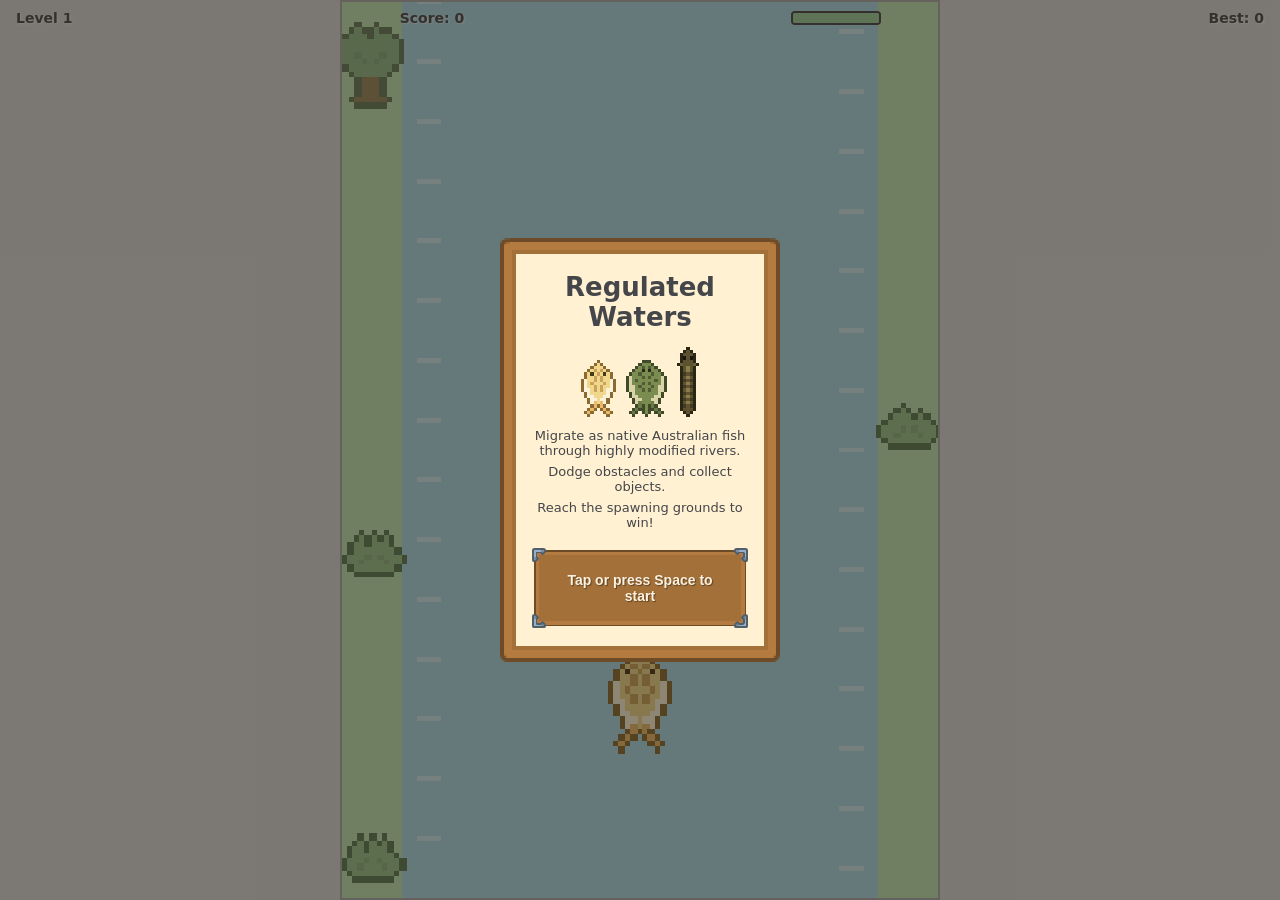
<file: index.html>
<!DOCTYPE html>
<html lang="en">
<head>
<meta charset="UTF-8" />
<meta name="viewport" content="width=device-width, initial-scale=1, maximum-scale=1, user-scalable=no" />
<title>Regulated Waters</title>
<link rel="stylesheet" href="style.css" />
</head>
<body>
  <div id="game-container">
    <canvas id="game-canvas" width="240" height="360"></canvas>

    <div id="hud">
      <span id="level-label">Level 1</span>
      <span id="score">Score: 0</span>
      <div id="health-bar">
        <div id="health-bar-fill"></div>
      </div>
      <span id="best">Best: 0</span>
    </div>

    <div id="banner" class="hidden"></div>

    <div id="start-screen" class="overlay-screen">
      <div class="card">
        <h1>Regulated Waters</h1>
        <canvas id="title-fish-canvas" width="180" height="80"></canvas>
        <p>Migrate as native Australian fish through highly modified rivers.</p>
        <p>Dodge obstacles and collect objects.</p>
        <p>Reach the spawning grounds to win!</p>
        <button id="start-button" class="overlay-button">Tap or press Space to start</button>
      </div>
    </div>

    <div id="game-over-screen" class="overlay-screen hidden">
      <div class="card">
        <h1>Game Over</h1>
        <p id="final-score">Score: 0</p>
        <button id="restart-button" class="overlay-button">Tap or press Space to restart</button>
      </div>
    </div>

    <div id="level-complete-screen" class="overlay-screen hidden">
      <div class="card">
        <h1 id="level-complete-title">Level Complete!</h1>
        <p id="level-complete-body"></p>
        <button id="continue-button" class="overlay-button">Tap or press Space to continue</button>
      </div>
    </div>

    <div id="win-screen" class="overlay-screen hidden">
      <div class="card">
        <h1>You made it through the regulated rivers!</h1>
        <p>Every fish that makes it through helps the next generation thrive.</p>
        <canvas id="win-fish-canvas" width="200" height="110"></canvas>
        <p id="win-score">Score: 0</p>
        <button id="win-restart-button" class="overlay-button">Tap or press Space to play again</button>
      </div>
    </div>

    <div id="touch-controls">
      <div id="touch-left" class="touch-zone"></div>
      <div id="touch-right" class="touch-zone"></div>
    </div>
  </div>

  <script src="game.js"></script>
</body>
</html>
</file>
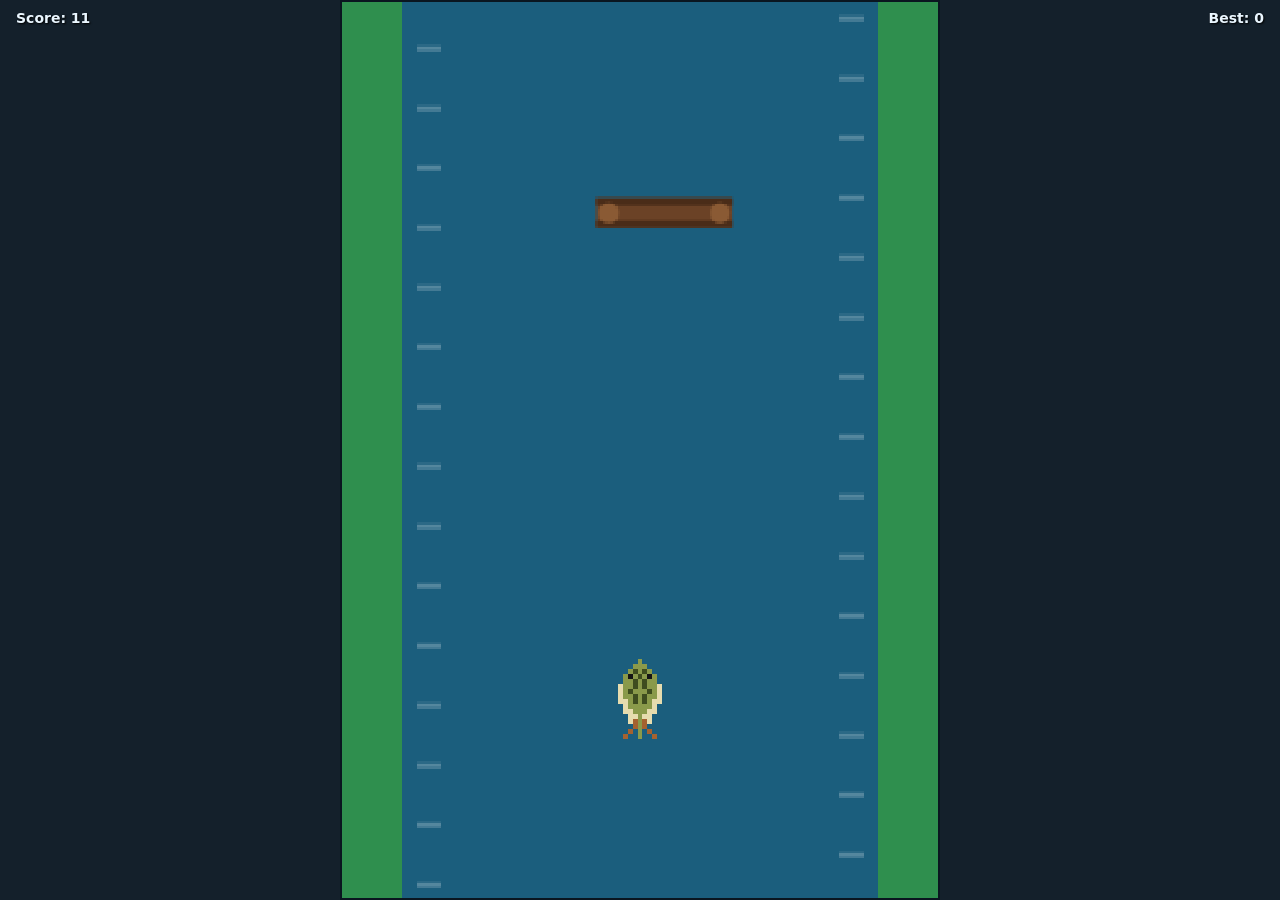
<file: src/index.html>
<!DOCTYPE html>
<html lang="en">
<head>
<meta charset="UTF-8" />
<meta name="viewport" content="width=device-width, initial-scale=1, maximum-scale=1, user-scalable=no" />
<title>Fish Game: Regulated River</title>
<link rel="stylesheet" href="styles/style.css" />
</head>
<body>
  <div id="game-container">
    <canvas id="game-canvas" width="240" height="360"></canvas>

    <div id="hud">
      <span id="score">Score: 0</span>
      <span id="best">Best: 0</span>
    </div>

    <div id="game-over-screen" class="hidden">
      <h1>Game Over</h1>
      <p id="final-score">Score: 0</p>
      <button id="restart-button">Tap or press Space to restart</button>
    </div>

    <div id="touch-controls">
      <div id="touch-left" class="touch-zone"></div>
      <div id="touch-right" class="touch-zone"></div>
    </div>
  </div>

  <script src="components/game.js"></script>
</body>
</html>
</file>
<file: style.css>
* {
  box-sizing: border-box;
  -webkit-tap-highlight-color: transparent;
}

html, body {
  height: 100%;
  margin: 0;
  background: #d6d6d6;
  color: #45464a;
  font-family: "Segoe UI", system-ui, sans-serif;
  overflow: hidden;
}

#game-container {
  position: relative;
  width: 100vw;
  height: 100vh;
  display: flex;
  align-items: center;
  justify-content: center;
  touch-action: none;
}

#game-canvas {
  background: #a9d8e6;
  image-rendering: pixelated;
  image-rendering: crisp-edges;
  height: 100vh;
  max-width: 100vw;
  width: auto;
  aspect-ratio: 240 / 360;
  border: 2px solid #aaacae;
}

#hud {
  position: absolute;
  top: 10px;
  left: 0;
  right: 0;
  display: flex;
  align-items: center;
  justify-content: space-between;
  padding: 0 16px;
  font-size: 14px;
  font-weight: bold;
  color: #45464a;
  text-shadow: 1px 1px 2px rgba(255, 255, 255, 0.6);
  pointer-events: none;
}

/* Pops up next to the score HUD text on every pickup, separate from the
   canvas "+ health" label over the pickup itself — that one's about the
   health refill, this one's about the score bump, and they're easy to
   miss if the only feedback is the running total silently ticking up.
   Positioned via inline left/top (see showScorePopup in game.js) rather
   than anchored to #score itself, since #score's textContent is
   overwritten every frame and would wipe out a child element. */
.score-popup {
  position: absolute;
  color: #3f8f4a;
  font-size: 13px;
  font-weight: bold;
  white-space: nowrap;
  text-shadow: 1px 1px 2px rgba(255, 255, 255, 0.8);
  pointer-events: none;
  animation: score-popup-rise 0.9s ease-out forwards;
}

@keyframes score-popup-rise {
  0% {
    opacity: 0;
    transform: translateY(4px) scale(0.9);
  }
  15% {
    opacity: 1;
    transform: translateY(0) scale(1.15);
  }
  100% {
    opacity: 0;
    transform: translateY(-16px) scale(1);
  }
}

#health-bar {
  width: 90px;
  height: 14px;
  border: 2px solid #45464a;
  border-radius: 4px;
  background: rgba(255, 255, 255, 0.4);
  overflow: hidden;
}

#health-bar-fill {
  height: 100%;
  width: 100%;
  background: #9ecfa0;
  transition: width 0.2s ease, background 0.2s ease;
}

.overlay-screen {
  position: absolute;
  inset: 0;
  z-index: 5;
  display: flex;
  align-items: center;
  justify-content: center;
  background: rgba(35, 26, 16, 0.5);
  padding: 16px;
}

.overlay-screen.hidden {
  display: none;
}

/* Pixel-art wood panel (Kenney UI Pack: Adventure, CC0) used as a 9-slice
   border-image so it stretches cleanly to fit each card's content
   instead of being one fixed-size image. */
.card {
  display: flex;
  flex-direction: column;
  align-items: center;
  gap: 6px;
  max-width: 280px;
  padding: 18px 16px;
  color: #45464a;
  text-align: center;
  border-style: solid;
  border-width: 16px;
  border-image-source: url("assets/ui-panel.png");
  border-image-slice: 8 fill;
  border-image-width: 16px;
  border-image-repeat: stretch;
  image-rendering: pixelated;
}

.card h1 {
  margin: 0 0 4px;
  font-size: 26px;
}

.card p {
  margin: 0;
  font-size: 13px;
}

#title-fish-canvas {
  image-rendering: pixelated;
  image-rendering: crisp-edges;
  width: 180px;
  height: 80px;
}

#win-fish-canvas {
  image-rendering: pixelated;
  image-rendering: crisp-edges;
  width: 200px;
  height: 110px;
}

#banner {
  position: absolute;
  top: 40%;
  left: 0;
  right: 0;
  text-align: center;
  font-size: 16px;
  font-weight: bold;
  color: #45464a;
  text-shadow: 1px 1px 3px rgba(255, 255, 255, 0.8);
  pointer-events: none;
  transition: opacity 0.4s ease;
}

#banner.hidden {
  display: none;
}

/* Same Kenney pack, matching brown button tile — solid fill (vs. the
   card's cream fill) so it reads as a distinct pressable element. */
.overlay-button {
  margin-top: 12px;
  padding: 10px 16px;
  font-size: 14px;
  font-weight: bold;
  color: #fbf1de;
  text-shadow: 1px 1px 1px rgba(0, 0, 0, 0.4);
  background: transparent;
  border-style: solid;
  border-width: 14px;
  border-image-source: url("assets/ui-button.png");
  border-image-slice: 16 fill;
  border-image-width: 14px;
  border-image-repeat: stretch;
  image-rendering: pixelated;
  cursor: pointer;
}

#touch-controls {
  position: absolute;
  inset: 0;
  z-index: 1;
  display: flex;
}

.touch-zone {
  flex: 1;
}
</file>
<file: src/styles/style.css>
* {
  box-sizing: border-box;
  -webkit-tap-highlight-color: transparent;
}

html, body {
  height: 100%;
  margin: 0;
  background: #14202b;
  color: #eaf6ff;
  font-family: "Segoe UI", system-ui, sans-serif;
  overflow: hidden;
}

#game-container {
  position: relative;
  width: 100vw;
  height: 100vh;
  display: flex;
  align-items: center;
  justify-content: center;
  touch-action: none;
}

#game-canvas {
  background: #1b5e7d;
  image-rendering: pixelated;
  image-rendering: crisp-edges;
  height: 100vh;
  max-width: 100vw;
  width: auto;
  aspect-ratio: 240 / 360;
  border: 2px solid #0a1620;
}

#hud {
  position: absolute;
  top: 10px;
  left: 0;
  right: 0;
  display: flex;
  justify-content: space-between;
  padding: 0 16px;
  font-size: 14px;
  font-weight: bold;
  text-shadow: 1px 1px 2px #000;
  pointer-events: none;
}

#game-over-screen {
  position: absolute;
  inset: 0;
  display: flex;
  flex-direction: column;
  align-items: center;
  justify-content: center;
  gap: 8px;
  background: rgba(10, 22, 32, 0.85);
  text-align: center;
  padding: 16px;
}

#game-over-screen.hidden {
  display: none;
}

#game-over-screen h1 {
  margin: 0;
  font-size: 28px;
}

#restart-button {
  margin-top: 12px;
  padding: 10px 16px;
  font-size: 14px;
  background: #2d8f5f;
  color: #fff;
  border: none;
  border-radius: 6px;
  cursor: pointer;
}

#touch-controls {
  position: absolute;
  inset: 0;
  display: flex;
}

.touch-zone {
  flex: 1;
}
</file>
